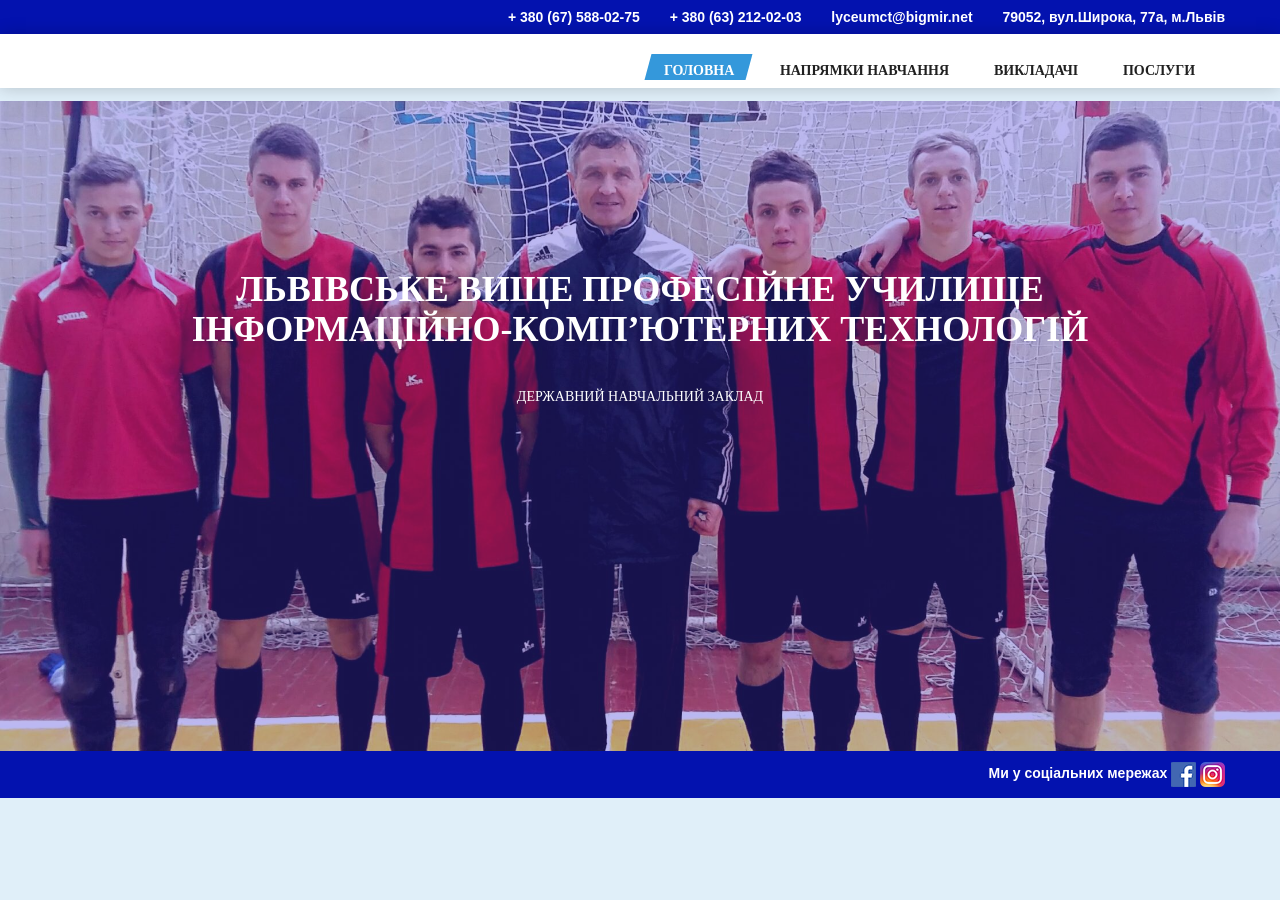
<file: index.html>
<!DOCTYPE html>
<html lang="zxx">
<head>
	<meta charset="utf-8">
	<title>Училище інформаційно-комп’ютерних технологій</title>
	
	<link rel="stylesheet" href="https://maxcdn.bootstrapcdn.com/bootstrap/3.3.7/css/bootstrap.min.css">
	<link rel="stylesheet" type="text/css" href="css/style.css">
	
</head>
<body>
	<div class="preloader">
		<div class="status">
			<div class="status-block"></div>
		</div>
	</div>
	<header>
		<div class="head_top_line">
			<div class="container">
				<div class="row">
					<a href="tel:12345678901" class="tel_link">
						<i class="fa fa-phone" aria-hidden="true"></i>
						<span>+ 380 (67) 588-02-75</span>
					</a>
					<a href="tel:12345678901" class="tel_link">
						<i class="fa fa-phone" aria-hidden="true"></i>
						<span>+ 380 (63) 212-02-03</span>
					</a>
					<a href="mailto:info@exsythemes.com" class="mssg_link">
						<i class="fa fa-envelope" aria-hidden="true"></i>
						<span>lyceumct@bigmir.net</span>
					</a>
					<a href="https://www.google.com/maps/place/%D0%B2%D1%83%D0%BB%D0%B8%D1%86%D1%8F+%D0%A8%D0%B8%D1%80%D0%BE%D0%BA%D0%B0,+77%D0%90,+%D0%9B%D1%8C%D0%B2%D1%96%D0%B2,+%D0%9B%D1%8C%D0%B2%D1%96%D0%B2%D1%81%D1%8C%D0%BA%D0%B0+%D0%BE%D0%B1%D0%BB%D0%B0%D1%81%D1%82%D1%8C,+79000/@49.8408249,23.9647635,17z/data=!3m1!4b1!4m5!3m4!1s0x473addf428231a81:0xc4f61bd7c322477a!8m2!3d49.8408249!4d23.9669522" target="_blank" class="mssg_link">
						<i class="fa fa-envelope" aria-hidden="true"></i>
						<span>79052, вул.Широка, 77а, м.Львів</span>
					</a>
				</div>
			</div>
		</div>
		<div class="head_menu">
			<div class="container">
				<div class="row">
					<div class="col-xs-5 col-sm-3 col-md-3 wrap_head_logo">
					</div>
					<div id="nav-icon3" data-list="mobile_menu">
						<span></span>
						<span></span>
						<span></span>
						<span></span>
					</div>
					<div class="col-xs-12 col-sm-9 col-md-9 wrap_head_nav" id="mobile_menu">
						<ul class="head_list">
							<li>
								<a href="index.html" class="head_links active">
									<span>Головна</span>
								</a>
							</li>
							<li>
								<a href="napramky.html" class="head_links">
									<span>Напрямки навчання</span>
								</a>
							</li>
							<li>
								<a href="vukladachi.html" class="head_links">
									<span>Викладачі</span>
								</a>
							</li>
							<li>
								<a href="poslygu.html" class="head_links">
									<span>Послуги</span>
								</a>
							</li>	
						</ul>
					</div>
				</div>
			</div>
		</div>
	</header>
	<!-- BEGIN MAIN CONTENT -->
	<main>
		<section class="main_slider_section" id="main_slider">
			<div class="overlay_section"></div>
			<div class="container">
				<div class="row">
					<div class="main_slider">
						<div class="slider_item">
							<h1>ЛЬВІВСЬКЕ ВИЩЕ ПРОФЕСІЙНЕ УЧИЛИЩЕ<br>ІНФОРМАЦІЙНО-КОМП’ЮТЕРНИХ ТЕХНОЛОГІЙ

							</h1>
							<p class="slider_txt">ДЕРЖАВНИЙ НАВЧАЛЬНИЙ ЗАКЛАД</p>
								</a>
						</div>
					</div>
				</div>
			</div>
			</div>
		</section>
		<div class="preloader">
		<div class="status">
			<div class="status-block"></div>
		</div>
	</div>
	<footer>
		<div class="foot_top_line">
			<div class="container">
				<div class="row">
					<span><font color="white" face="Arial"><b>Ми у соціальних мережах</b></font></span>
					
					<a href="https://www.facebook.com/lvpuikt/"; target="_blank">
						<i class="fa fa-envelope" aria-hidden="true"></i>
						<span><img src="img/fb.png"></span>
					</a>
					<a href="https://www.instagram.com/dnz.lviv/"; target="_blank">
						<i class="fa fa-envelope" aria-hidden="true"></i>
						<span><img src="img/Instagram_icon.png"></span>
					</a>
				</div>
			</div>
		</div>


</main>

    <a href="#" id="goTop">Вгору</a>

	<script type="text/javascript" src="js/jquery-3.0.0.min.js"></script>
	<script type="text/javascript" src="js/jquery.singlePageNav.min.js"></script>
	<script type="text/javascript" src="js/bootstrap.min.js"></script>
	<script type="text/javascript" src="js/script.js"></script>

</body>
</html>
</file>
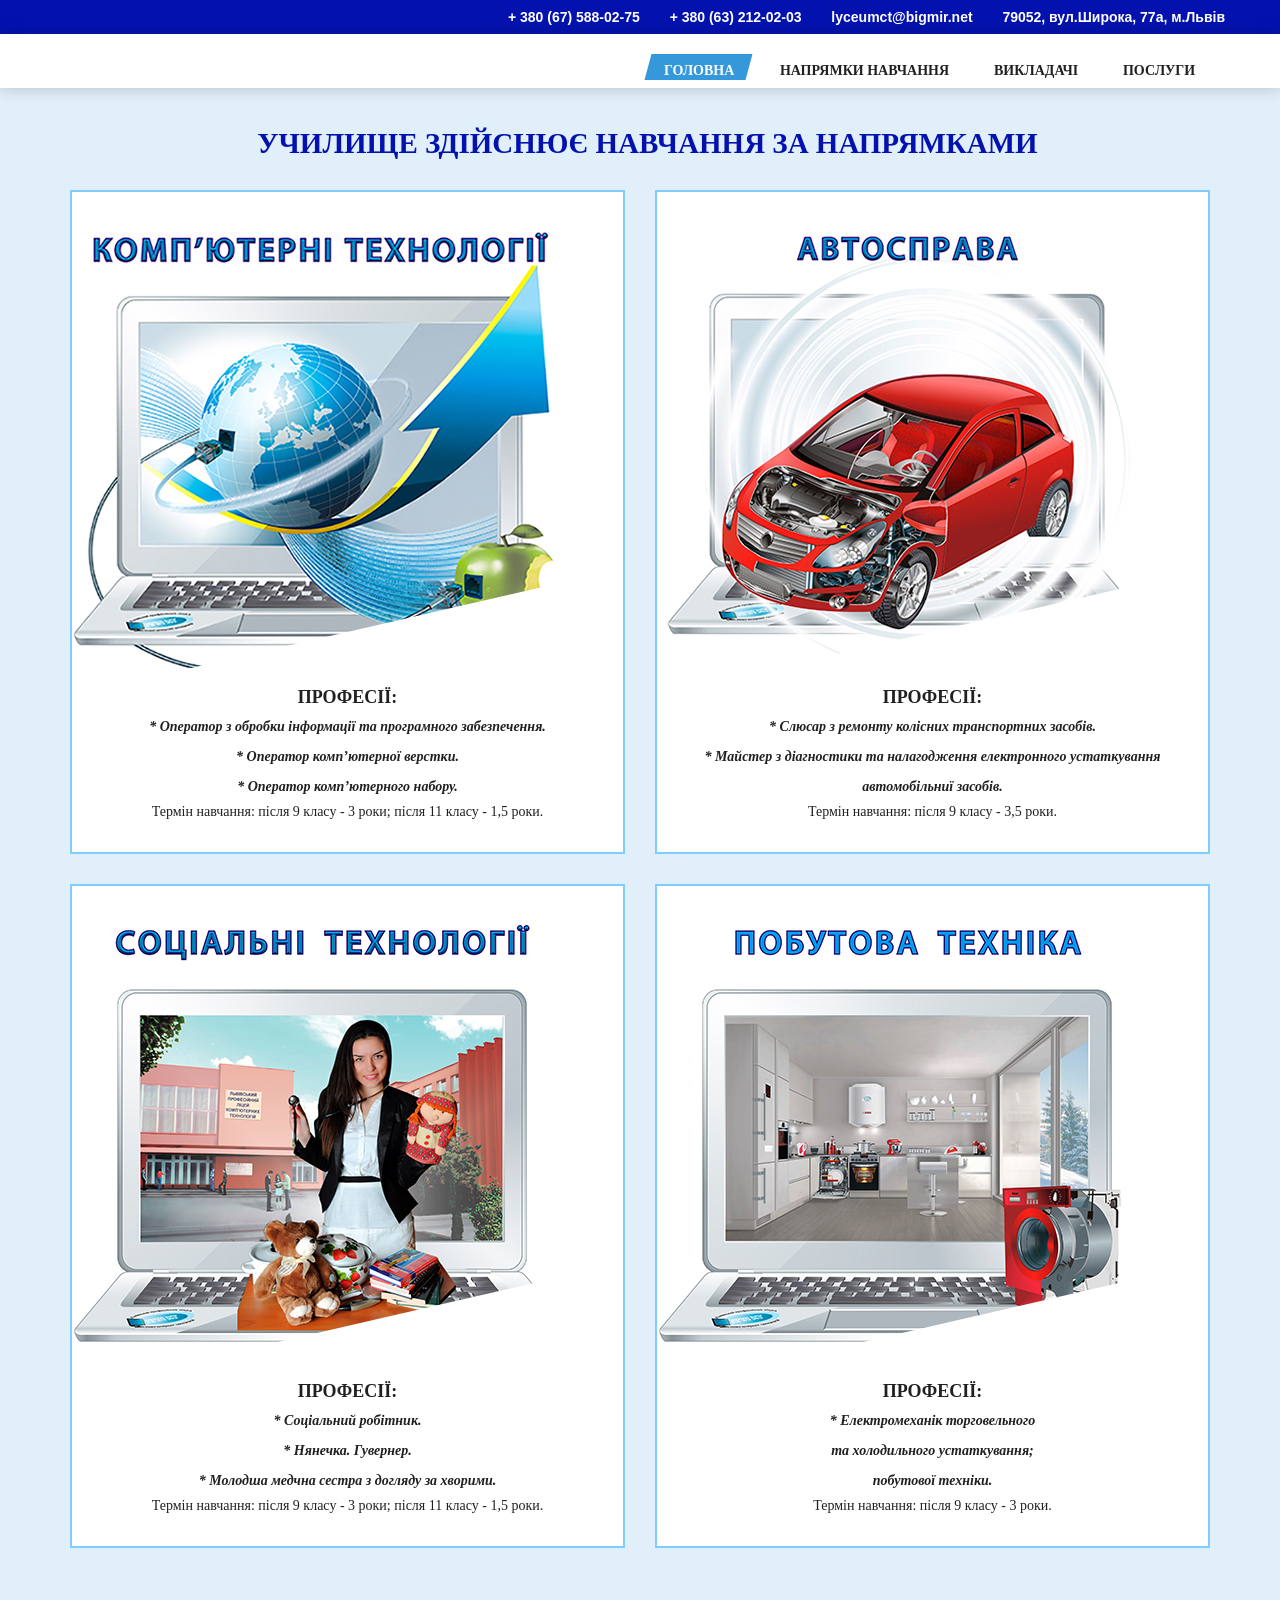
<file: napramky.html>
<!DOCTYPE html>
<html lang="zxx">
<head>
	<meta charset="utf-8">
	<title>ДНЗ ЛВПУ ІКТ</title>


	<link rel="stylesheet" href="https://maxcdn.bootstrapcdn.com/bootstrap/3.3.7/css/bootstrap.min.css">
	<link rel="stylesheet" type="text/css" href="css/style.css">
</head>
<body>
	<div class="preloader">
		<div class="status">
			<div class="status-block"></div>
		</div>
	</div>
	<header>
		<div class="head_top_line">
			<div class="container">
				<div class="row">
					<a href="tel:12345678901" class="tel_link">
						<i class="fa fa-phone" aria-hidden="true"></i>
						<span>+ 380 (67) 588-02-75</span>
					</a>
					<a href="tel:12345678901" class="tel_link">
						<i class="fa fa-phone" aria-hidden="true"></i>
						<span>+ 380 (63) 212-02-03</span>
					</a>
					<a href="mailto:info@exsythemes.com" class="mssg_link">
						<i class="fa fa-envelope" aria-hidden="true"></i>
						<span>lyceumct@bigmir.net</span>
					</a>
					<a href="https://www.google.com/maps/place/%D0%B2%D1%83%D0%BB%D0%B8%D1%86%D1%8F+%D0%A8%D0%B8%D1%80%D0%BE%D0%BA%D0%B0,+77%D0%90,+%D0%9B%D1%8C%D0%B2%D1%96%D0%B2,+%D0%9B%D1%8C%D0%B2%D1%96%D0%B2%D1%81%D1%8C%D0%BA%D0%B0+%D0%BE%D0%B1%D0%BB%D0%B0%D1%81%D1%82%D1%8C,+79000/@49.8408249,23.9647635,17z/data=!3m1!4b1!4m5!3m4!1s0x473addf428231a81:0xc4f61bd7c322477a!8m2!3d49.8408249!4d23.9669522" target="_blank" class="mssg_link">
						<i class="fa fa-envelope" aria-hidden="true"></i>
						<span>79052, вул.Широка, 77а, м.Львів</span>
					</a>
				</div>
			</div>
		</div>
		<div class="head_menu">
			<div class="container">
				<div class="row">
					<div class="col-xs-5 col-sm-3 col-md-3 wrap_head_logo">
					</div>
					<div id="nav-icon3" data-list="mobile_menu">
						<span></span>
						<span></span>
						<span></span>
						<span></span>
					</div>
					<div class="col-xs-12 col-sm-9 col-md-9 wrap_head_nav" id="mobile_menu">
						<ul class="head_list">
							<li>
								<a href="index.html" class="head_links active">
									<span>Головна</span>
								</a>
							</li>
							<li>
								<a href="napramky.html" class="head_links">
									<span>Напрямки навчання</span>
								</a>
							</li>
							<li>
								<a href="vukladachi.html" class="head_links">
									<span>Викладачі</span>
								</a>
							</li>
							<li>
								<a href="poslygu.html" class="head_links">
									<span>Послуги</span>
								</a>
							</li>
						</ul>
					</div>
				</div>
			</div>
		</div>
	</header>
<!-- BEGIN OUR PERSONAL SECTION -->
<section class="our_personal_section" id="our_personal">
	<div class="container">
		<div class="row"; style="color:#0312ae">
			<br><br><br>
			<h2 align="center">Училище здійснює навчання за напрямками</h2>
			<div class="col-xs-6 col-sm-6 col-md-6 personal_box">
				<div class="box">
					<div class="person_img">
						<img src="img/123.jpg" alt="">
					</div>
					<div class="persone_txt_overlay">
						<div class="persone_txt">
							<span class="persone_name">Професії:</span>
							<span class="persone_position"><b>* Оператор з обробки інформації та програмного забезпечення.<br>* Оператор комп’ютерної верстки.<br>* Оператор комп’ютерного набору.</b></span>
							<p class="persone_description">Термін навчання: після 9 класу - 3 роки; після 11 класу - 1,5 роки.</p>

						</div>
					</div>
				</div>
			</div>
			<div class="col-xs-6 col-sm-6 col-md-6 personal_box">
				<div class="box">
					<div class="person_img">
						<img src="img/111.jpg" alt="">
					</div>
					<div class="persone_txt_overlay">
						<div class="persone_txt">
							<span class="persone_name">Професії:</span>
							<span class="persone_position"><b>* Слюсар з ремонту колісних транспортних засобів.<br>* Майстер з діагностики та налагодження електронного устаткування<br>автомобільниї засобів.</b></span>
							<p class="persone_description">Термін навчання: після 9 класу - 3,5 роки.</p>
						</div>
					</div>
				</div>
			</div>
			<div class="col-xs-6 col-sm-6 col-md-6 personal_box">
				<div class="box">
					<div class="person_img">
						<img src="img/222.jpg" alt="">
					</div>
					<div class="persone_txt_overlay">
						<div class="persone_txt">
							<span class="persone_name">Професії:</span>
							<span class="persone_position"><b>* Соціальний робітник.<br>* Нянечка. Гувернер.<br>* Молодша медчна сестра з догляду за хворими.<b></span>
							<p class="persone_description">Термін навчання: після 9 класу - 3 роки; після 11 класу - 1,5 роки.</p>
						</div>
					</div>
				</div>
			</div>
			<div class="col-xs-6 col-sm-6 col-md-6 personal_box">
				<div class="box">
					<div class="person_img">
						<img src="img/333.jpg" alt="">
					</div>
					<div class="persone_txt_overlay">
						<div class="persone_txt">
							<span class="persone_name">Професії:</span>
							<span class="persone_position"><b>* Електромеханік торговельного<br>та холодильного устаткування;<br>побутової техніки.</b></span>
							<p class="persone_description">Термін навчання: після 9 класу - 3 роки.</p>
						</div>	
					</div>
				</div>
			</div>
		</div>
	</div>
	<br><br><br>
</section>

</main>

    <a href="#" id="goTop">Вгору</a>

	<script type="text/javascript" src="js/jquery-3.0.0.min.js"></script>
	<script type="text/javascript" src="js/jquery.singlePageNav.min.js"></script>
	<script type="text/javascript" src="js/bootstrap.min.js"></script>
	<script type="text/javascript" src="js/script.js"></script>

</body>
</html>
</file>
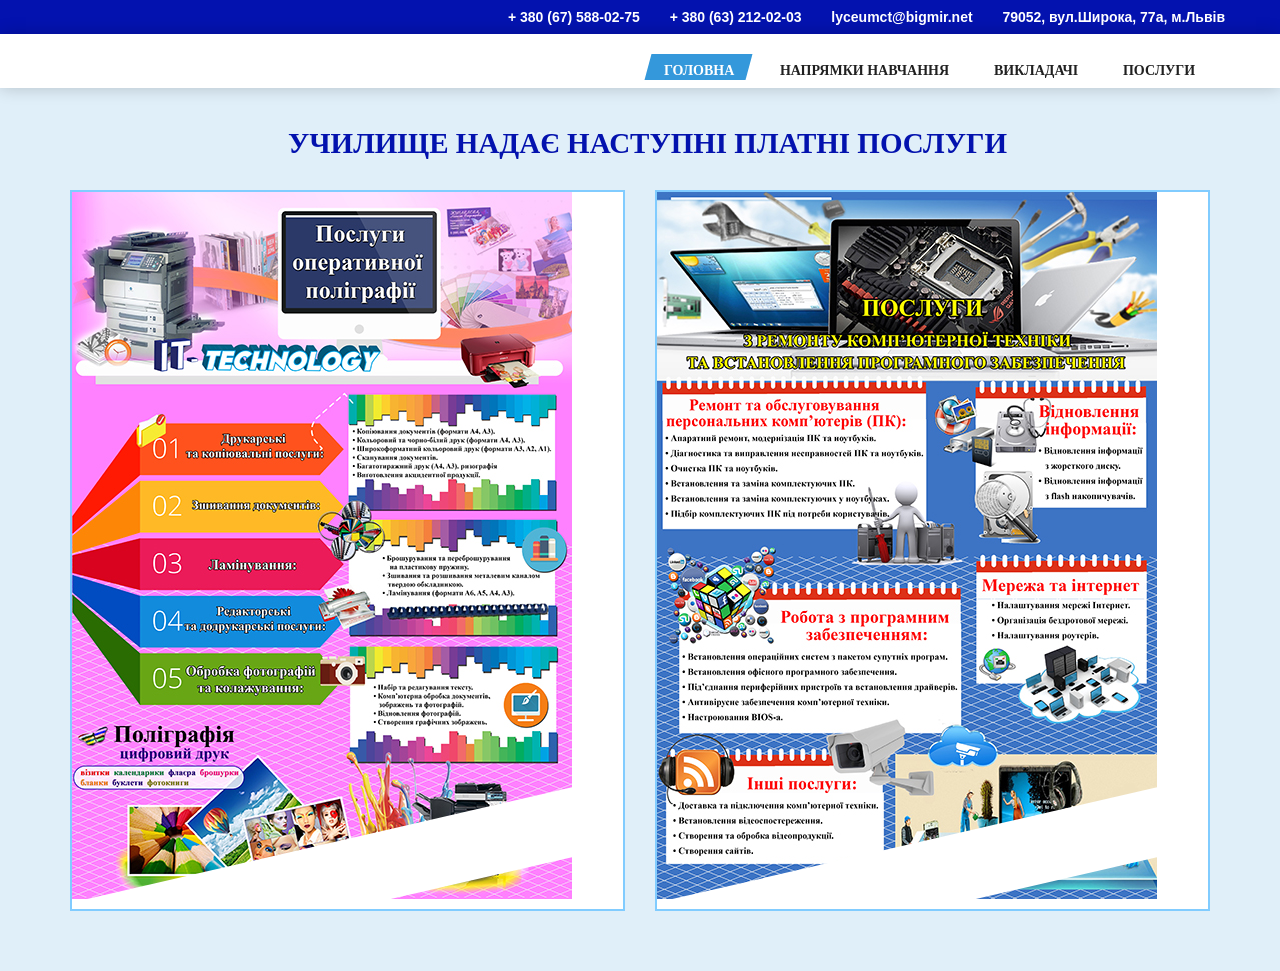
<file: poslygu.html>
<!DOCTYPE html>
<html lang="zxx">
<head>
	<meta charset="utf-8">
	<title>Училище інформаційно-комп’ютерних технологій</title>
	
	<link rel="stylesheet" href="https://maxcdn.bootstrapcdn.com/bootstrap/3.3.7/css/bootstrap.min.css">
	<link rel="stylesheet" type="text/css" href="css/style.css">
	
</head>
<body>
	<div class="preloader">
		<div class="status">
			<div class="status-block"></div>
		</div>
	</div>
	<header>
		<div class="head_top_line">
			<div class="container">
				<div class="row">
					<a href="tel:12345678901" class="tel_link">
						<i class="fa fa-phone" aria-hidden="true"></i>
						<span>+ 380 (67) 588-02-75</span>
					</a>
					<a href="tel:12345678901" class="tel_link">
						<i class="fa fa-phone" aria-hidden="true"></i>
						<span>+ 380 (63) 212-02-03</span>
					</a>
					<a href="mailto:info@exsythemes.com" class="mssg_link">
						<i class="fa fa-envelope" aria-hidden="true"></i>
						<span>lyceumct@bigmir.net</span>
					</a>
					<a href="https://www.google.com/maps/place/%D0%B2%D1%83%D0%BB%D0%B8%D1%86%D1%8F+%D0%A8%D0%B8%D1%80%D0%BE%D0%BA%D0%B0,+77%D0%90,+%D0%9B%D1%8C%D0%B2%D1%96%D0%B2,+%D0%9B%D1%8C%D0%B2%D1%96%D0%B2%D1%81%D1%8C%D0%BA%D0%B0+%D0%BE%D0%B1%D0%BB%D0%B0%D1%81%D1%82%D1%8C,+79000/@49.8408249,23.9647635,17z/data=!3m1!4b1!4m5!3m4!1s0x473addf428231a81:0xc4f61bd7c322477a!8m2!3d49.8408249!4d23.9669522" target="_blank" class="mssg_link">
						<i class="fa fa-envelope" aria-hidden="true"></i>
						<span>79052, вул.Широка, 77а, м.Львів</span>
					</a>
				</div>
			</div>
		</div>
		<div class="head_menu">
			<div class="container">
				<div class="row">
					<div class="col-xs-5 col-sm-3 col-md-3 wrap_head_logo">
					</div>
					<div id="nav-icon3" data-list="mobile_menu">
						<span></span>
						<span></span>
						<span></span>
						<span></span>
					</div>
					<div class="col-xs-12 col-sm-9 col-md-9 wrap_head_nav" id="mobile_menu">
						<ul class="head_list">
							<li>
								<a href="index.html" class="head_links active">
									<span>Головна</span>
								</a>
							</li>
							<li>
								<a href="napramky.html" class="head_links">
									<span>Напрямки навчання</span>
								</a>
							</li>
							<li>
								<a href="vukladachi.html" class="head_links">
									<span>Викладачі</span>
								</a>
							</li>
							<li>
								<a href="poslygu.html" class="head_links">
									<span>Послуги</span>
								</a>
							</li>
							
						</ul>
					</div>
				</div>
			</div>
		</div>
	</header>
	<!-- BEGIN OUR PERSONAL SECTION -->
<section class="our_personal_section" id="our_personal">
	<div class="container">
		<div class="row"; style="color:#0312ae">
			<br><br><br>
			<h2 align="center">Училище надає наступні платні послуги</h2>
			<div class="col-xs-6 col-sm-6 col-md-6 personal_box">
				<div class="box">
					<div class="person_img">
						<img src="img/pol.JPG" alt="">
					</div>
					<div class="persone_txt_overlay">
						<div class="persone_txt">
							
							
						</div>
					</div>
				</div>
			</div>
			<div class="col-xs-6 col-sm-6 col-md-6 personal_box">
				<div class="box">
					<div class="person_img">
						<img src="img/pz.JPG" alt="">
					</div>
					<div class="persone_txt_overlay">
						<div class="persone_txt">
							
						</div>
					</div>
				</div>
			</div>	
		</div>
	</div>
	<br><br><br>
</section>

	 <a href="#" id="goTop">Вгору</a>

	<script type="text/javascript" src="js/jquery-3.0.0.min.js"></script>
	<script type="text/javascript" src="js/jquery.singlePageNav.min.js"></script>
	<script type="text/javascript" src="js/bootstrap.min.js"></script>
	<script type="text/javascript" src="js/script.js"></script>

</body>
</html>
</file>
<file: css/style.css>
@charset "UTF-8";

* {
  -webkit-box-sizing: border-box;
  box-sizing: border-box;
  font-weight: 400;
  outline: none !important; 
}

body {
  margin: 0;
  width: 100%;
  height: 100%;
  font-family: 'Source Sans Pro', sans-serif;
  background-color: #3498db26;
}

.container {
  max-width: 1170px; 
}

h2 {
  font-family: "Source Sans Pro";
  font-size: 29px;
  font-weight: 700;
  text-transform: uppercase;
  margin: 0; 
 
}

h3 {
  font-family: "Source Sans Pro";
  font-size: 21px;
  font-weight: 700;
  line-height: 30px;
  margin: 0; 
}

/*@keyframe {}*/
header {
  width: 100%;
  display: block;
  position: fixed;
  top: 0;
  left: 0;
  z-index: 10;
}
#goTop {
  position: fixed;
  bottom: 70px;
  right: 5px;
  z-index: 9999;
  width: 40px;
  height: 40px;
  text-align: center;
  line-height: 37px;
  background: #1d1c28;
  border: 0;
  color: #fff;
  cursor: pointer;
  border-radius: 2px;
  text-decoration: none;
  -webkit-transition: all 0.5s ease 0s;
  -o-transition: all 0.5s ease 0s;
  transition: all 0.5s ease 0s;
  transform: translate(50px, 0px);
  z-index: 9999;
}

#goTop.show {
  transform: translate(0px, 0px);
}

.show {
  display: block!important;
}

#goTop:hover {
  background: #fff;
  color: #1d1c28;
}
/* 1. END BODY */
/* 2. HEADER */
.head_top_line {
  width: 100%;
  background-color: #0312af;
  text-align: right;
  padding: 7px 0; 
}
.foot_top_line {
  width: 100%;
  background-color: #0312af;
  text-align: right;
  padding: 11px 0; 
}
a.tel_link,
a.mssg_link {
  display: inline-block;
  text-decoration: none;
  margin-left: 18px;
}

a.tel_link i,
a.mssg_link i {
  color: #3498db;
  margin-right: 4px;
  font-size: 14px;
  display: inline-block;
  vertical-align: middle;
}

a.tel_link span,
a.mssg_link span {
  color: #fff;
  font-size: 14px;
  font-weight: 700;
  -webkit-transition: .3s;
  transition: .3s;
}

a.tel_link:hover span,
a.mssg_link:hover span {
  color: #3498db;
  -webkit-transition: all .3s;
  transition: all .3s;
}
.head_menu {
  padding: 8px 0;
  background-color: #fff;
  box-shadow: 0 0 16px 0 rgba(0, 0, 0, 0.2);
}

a.head_logo {
  text-decoration: none; 
}

.wrap_head_nav {
  text-align: right;
  padding-top: 12px; 
}

.head_list {
  list-style-type: none;
  margin: 0;
  padding: 0; 
}

.head_list li {
  display: inline-block;
  margin-left: 10px; 
}

a.head_links {
  color: #202020;
  font-size: 14px;
  font-weight: 400;
  text-transform: uppercase;
  font-family: 'Myanmar Text';
  font-weight: 400;
  text-decoration: none;
  -webkit-transform: skewX(-15deg);
  -ms-transform: skewX(-15deg);
  transform: skewX(-15deg);
  display: inline-block;
  padding-bottom: 2px;
  padding-top: 10px;
  padding-left: 17px;
  padding-right: 14px;
  line-height: 1;
  -webkit-transition: .3s;
  transition: .3s;
}

a.head_links span {
  display: inline-block;
  font-size: 14px;
  font-family: 'Myanmar Text';
  -webkit-transform: skew(15deg);
  -ms-transform: skew(15deg);
  transform: skew(15deg);
  display: inline-block;
  font-weight: 600;
}

a.head_links.active {
  background-color: #3498db;
  color: #fff;
  -webkit-transition: all .3s;
  transition: all .3s;
}

a.head_links:hover {
  background-color: #3498db;
  color: #fff;
  -webkit-transition: all .3s;
  transition: all .3s;
}
/*  END HEADER */
.main_slider_section {
  width: 100%;
  height: 650px;
  display: block;
  background-image: url("../img/1.jpg");
  background-size: cover;
  background-position: center;
  background-repeat: no-repeat;
  padding-top: 159px;
  padding-bottom: 150px;
  position: relative;
  margin-top: 101px;
}

.main_slider_section .slider_item {
  display: block;
  padding-top: 10px;
}

.main_slider_section .overlay_section {
  background-color: rgba(68, 52, 219, 0.35);
  width: 100%;
  height: 100%;
  position: absolute;
  top: 0;
  left: 0;
}

.main_slider_section .container {
  position: relative;
  z-index: 2; 
}

.main_slider_section h1 {
  color: white;
  font-family: 'Myanmar Text';
  font-weight: 700;
  font-size: 36px;
  text-align: center;
  margin: 0; 
}

.main_slider_section h1 span {
  font-family: 'Myanmar Text';
  font-size: 36px;
  font-weight: 700; 
}

.main_slider_section .slider_txt {
  display: block;
  margin: 0 auto;
  margin-top: 38px;
  max-width: 350px;
  font-family: 'Source Sans Pro';
  font-size: 14px;
  font-weight: 400;
  text-align: center;
  color: #fff; 
}




/* 3.1. END Main Slider */

/* 3.2. About Us */
.about_us_section {
  width: 100%;
  display: block;
  overflow: hidden; 
}



.about_us_section h3 {
  position: relative;
  z-index: 2;
  font-size: 29px;
  padding-left: 50px; 
  text-transform: uppercase;
  text-shadow: 1px 0px 2px rgba(0, 0, 0, .6);
}

.about_us_section ul {
  display: inline-block;
  position: relative;
  z-index: 2;
  list-style-type: none;
  padding: 0;
  margin: 0;
  margin-top: 10px; 
  margin-bottom: 0px;
}

.about_us_section ul li {
  font-family: 'Source Sans Pro';
  font-size: 14px;
  font-weight: 600;
  line-height: 30px;
  text-transform: uppercase;
  margin-bottom: 5px;
  text-shadow: 1px 0px 2px rgba(0, 0, 0, .6);
}

.about_us_section ul li:last-child {
  margin-bottom: 0; 
}

.about_us_section h2 {
}

.about_us_section .date_list {
  margin-right: 60px; 
}
/* 3.2. About Us */

/* 3.3. Service */
.service_section {
  display: block;
  width: 100%;
  padding-top: 50px;
  overflow: hidden; 
  margin-bottom: 30px;
}

.service_section .icon_item {
  display: inline-block;
  width: 230px;
  height: 343px;
  text-align: center;
  border: 3px solid #81ccff;
  float: left;
  position: relative;
  margin-right: 25px;
  -webkit-transition: .3s;
  transition: .3s; 
}
.icon_item>img{
  height: 337px;
  width: 224px;
}
.icon_item>img:hover{
  opacity: 0.6;
}

.service_section h2 {
  font-family: "Source Sans Pro";
  font-size: 29px;
  font-weight: 700;
  text-transform: uppercase;
  padding-left: 0;
  padding-bottom: 25px;
}

.service_section .icon_item svg {
  position: absolute;
  -webkit-transform: translate(-50%, -50%);
  -ms-transform: translate(-50%, -50%);
  transform: translate(-50%, -50%);
  top: 50%;
  left: 50%; 
}

.service_section .icon_item svg path {
  -webkit-transition: .3s;
  transition: .3s; 
}

.service_section h3 {
  color: #202020;
  font-family: "Source Sans Pro";
  font-size: 16px;
  font-weight: 700;
  position: relative;
  text-transform: uppercase;
  display: table-cell;
  margin-bottom: 0;
  vertical-align: middle;
  height: 82px;
}

.service_section .description_service {
  margin-top: 34px;
  font-family: 'Myriad Pro';
  font-weight: 400;
  font-size: 14px;
  line-height: 18px; 
}

.service_box {
  margin-bottom: 35px; 
  padding: 0;
}

.service_box:hover .icon_item {
  background-color: #81ccff;
  -webkit-transition: all .3s;
  transition: all .3s; 
}

.service_box:hover .icon_item svg path {
  fill: #fff;
  -webkit-transition: all .3s;
  transition: all .3s; 
}
/* 3.3. END Service */

/* 3.4. Work */
.about_work_section {
  display: block;
  width: 100%;
  overflow: hidden;
  padding-bottom: 57px; 
  position: relative;
  background: #f0f9ff;
}

.about_work_section .left_holder {
  position: relative;
  padding-top: 60px;
  padding-bottom: 0;
  padding-right: 0;
  padding-left: 0;
}
  
.about_work_section h2 {
  position: relative;
  z-index: 2;
  font-size: 29px;
  font-weight: 700;
  line-height: 1;
  text-transform: uppercase; 
}

.about_work_section .sub_title {
  position: relative;
  z-index: 2;
  margin-top: 20px;
  display: inline-block;
  font-family: 'Myriad Pro';
  font-size: 14px;
  font-weight: 400;
  width: 50%;
}

/* 3.4. END Work */

/* 3.5. Our Gallery */
.our_gallery {
  width: 100%;
  display: block;
  background-repeat: no-repeat;
  background-position: top;
  padding-top: 60px; 
}

.our_gallery h2 {
  font-family: "Source Sans Pro";
  font-size: 29px;
  font-weight: 700;
  text-transform: uppercase;
}

.our_gallery .sub_subject {
  margin-top: 20px;
  color: #202020;
  font-family: "Source Sans Pro";
  font-size: 14px;
  font-weight: 400;
  display: block;
}



/* 3.5. END Our Gallery */

/* 3.6. Our Personal */
.our_personal_section {
  display: block;
  width: 100%;
  background-repeat: no-repeat;
  background-position: top;
  padding-top: 43px; 
}

.our_personal_section .container {
  max-width: 1170px; 
}

.our_personal_section h2 {
  padding-left: 15px;
  font-family: "Source Sans Pro";
  font-size: 29px;
  font-weight: 700;
  text-transform: uppercase;
  padding-top: 25px;
}

.our_personal_section .sub_subject {
  color: #202020;
  font-family: "Source Sans Pro";
  font-size: 14px;
  font-weight: 400;
  margin-top: 20px;
  display: block;
  padding-left: 15px; 
}

.our_personal_section .personal_box {
  margin-top: 30px; 
}

.our_personal_section .box {
  border: 2px solid #81ccff;
  overflow: hidden;
  background-color: #fff;
  color: #202020;
  -webkit-transition: .3s;
  transition: .3s; 
  min-height: 465px;
}

.our_personal_section .persone_txt_overlay {
  -webkit-transform: skewY(-13deg);
  -ms-transform: skewY(-13deg);
  transform: skewY(-13deg);
  margin-top: -60px;
  padding-top: 50px;
  padding-bottom: 20px;
  background-color: #FFF;
  -webkit-transition: .3s;
  transition: .3s; 
}

.our_personal_section .persone_txt {
  -webkit-transform: skewY(13deg);
  -ms-transform: skewY(13deg);
  transform: skewY(13deg); 
}

.our_personal_section .persone_name {
  display: block;
  font-family: "Source Sans Pro";
  font-size: 18px;
  font-weight: 700;
  line-height: 30px;
  text-align: center;
  -webkit-transition: .1s;
  text-transform: uppercase;
  transition: .1s; 
}
  .our_personal_section .persone_position {
  display: block;
  font-family: "Source Sans Pro";
  font-size: 14px;
  font-weight: 400;
  line-height: 30px;
  text-align: center;
  -webkit-transition: .1s;
  transition: .1s; 
  font-style: italic;
}

.our_personal_section .persone_description {
  font-family: "Source Sans Pro";
  font-size: 14px;
  padding-left: 15px;
  padding-right: 15px;
  text-align: center;
  -webkit-transition: .1s;
  transition: .1s; 
}

.box:hover {
  border-color: #fff;
  background-color: #3498db;
  -webkit-transition: all .3s;
  transition: all .3s; 
}
.box:hover .persone_txt_overlay {
  background-color: #3498db;
  -webkit-transition: all .3s;
  transition: all .3s; 
}


.box:hover .persone_description,
.box:hover .persone_name,
.box:hover .persone_position {
  color: #fff;
  -webkit-transition: all .1s;
  transition: all .1s; 
}
/* 3.7. END Box */

/* 3.8. Reviews */
.reviews_section {
  padding-top: 60px; 
}

.reviews_section .container {
  max-width: 1170px; 
}

.reviews_section h2 {
  padding: 0 15px;
  font-family: "Source Sans Pro";
  font-size: 29px;
  font-weight: 700;
  text-transform: uppercase; 
}



.reviews_section .reviews_box {
  padding: 0; 
}

.reviews_section .reviews {
  text-align: center; 
}

.reviews_section .slick-prev:hover, .reviews_section .slick-next:hover {
  opacity: 1;
  -webkit-transition: all .3s;
  transition: all .3s;
}


/* 3.8. END Reviews */

/* 3.9. News (Blog) */
.blog_section {
  width: 100%;
  display: block;
  background-color: #f0f9ff;
  padding: 50px 0;
  margin-top: 45px; 
}

.blog_section .container {
  max-width: 1170px; 
}

.blog_section h2 {
  padding: 0 15px;
}

.blog_section .sub_subject {
  padding: 0 15px;
  display: block;
  color: #202020;
  font-family: "Source Sans Pro";
  font-size: 14px;
  font-weight: 500;
  margin-top: 10px; 
}

.blog_section .blog_news_box {
  margin-top: 25px;
  display: -webkit-box;
  display: -webkit-flex;
  display: -ms-flexbox;
  display: flex; 
}
.blog_section .news_txt_box {
  display: inline-block;
  text-align: left;
  position: relative;
  z-index: 2;
  padding-left: 15px; 
}

.blog_section .news_title {
  display: block;
  color: #202020;
  font-family: "Myriad Pro";
  font-size: 18px;
  font-weight: 700;
  text-transform: uppercase; 
}
.blog_section .news_count_comments i {
  font-size: 14px;
  margin-right: 5px; 
}

.blog_section .news_text {
  color: #202020;
  font-family: "Source Sans Pro";
  font-size: 14px;
  font-weight: 400;
  margin-top: 10px;
  display: block;
}
.blog_section .news_text {
  display: inline-block;
  max-width: 320px; 
}
/* 3.10. Feedback */
.feedback_section {
  width: 100%;
  display: block;
  padding-top: 50px;
  position: relative;
  padding-bottom: 65px; 
}

.feedback_section h2 {
  font-family: "Source Sans Pro";
  font-size: 29px;
  font-weight: 700;
  text-transform: uppercase; 
}

.feedback_section .sub_subject {
  display: block;
  margin-top: 0;
  color: #202020;
  font-family: "Source Sans Pro";
  font-size: 14px;
  font-weight: 500;
  line-height: 24px; 
}

.feedback_section form {
  display: block;
  margin-top: 10px; 
}

.feedback_section .wrap_input_box {
  display: inline-block;
  max-width: 239px;
  width: 100%;
  margin-right: 25px;
  vertical-align: top;
  margin-bottom: 20px;
  position: relative; 
}
 
.feedback_section .wrap_input_box label {
  position: absolute;
  -webkit-transform: translate(0, -50%);
  -ms-transform: translate(0, -50%);
  transform: translate(0, -50%);
  top: 52%;
  left: 21px;
  color: #8c8c8c;
  font-family: "Myriad Pro";
  font-size: 14px;
  font-weight: 400;
  line-height: 1;
  margin-bottom: 0;
  -webkit-transition: .3s;
  transition: .3s; 
}

.feedback_section input {
  display: inline-block;
  width: 100%;
  height: 45px;
  border: 1px solid #8c8c8c;
  padding: 0 21px;
}

.feedback_section .wrap_input_box.message {
  max-width: 507px;
}

.feedback_section .wrap_input_box.message label {
  top: 18px;
}

.feedback_section textarea {
  width: 100%;
  display: block;
  border: 1px solid #8c8c8c;
  resize: none;
  background-color: #fff;
  height: 135px;
  padding: 14px 21px;
}

.feedback_section input[type=submit] {
  background-color: #3498db;
  max-width: 239px;
  border: 2px #3498db solid;
  float: right;
  margin-right: 47px;
  color: #feffff;
  font-family: "Source Sans Pro";
  font-size: 14px;
  font-weight: 700;
  text-transform: uppercase;
  -webkit-transition: all .3s;
  transition: all .3s;
}
</file>
